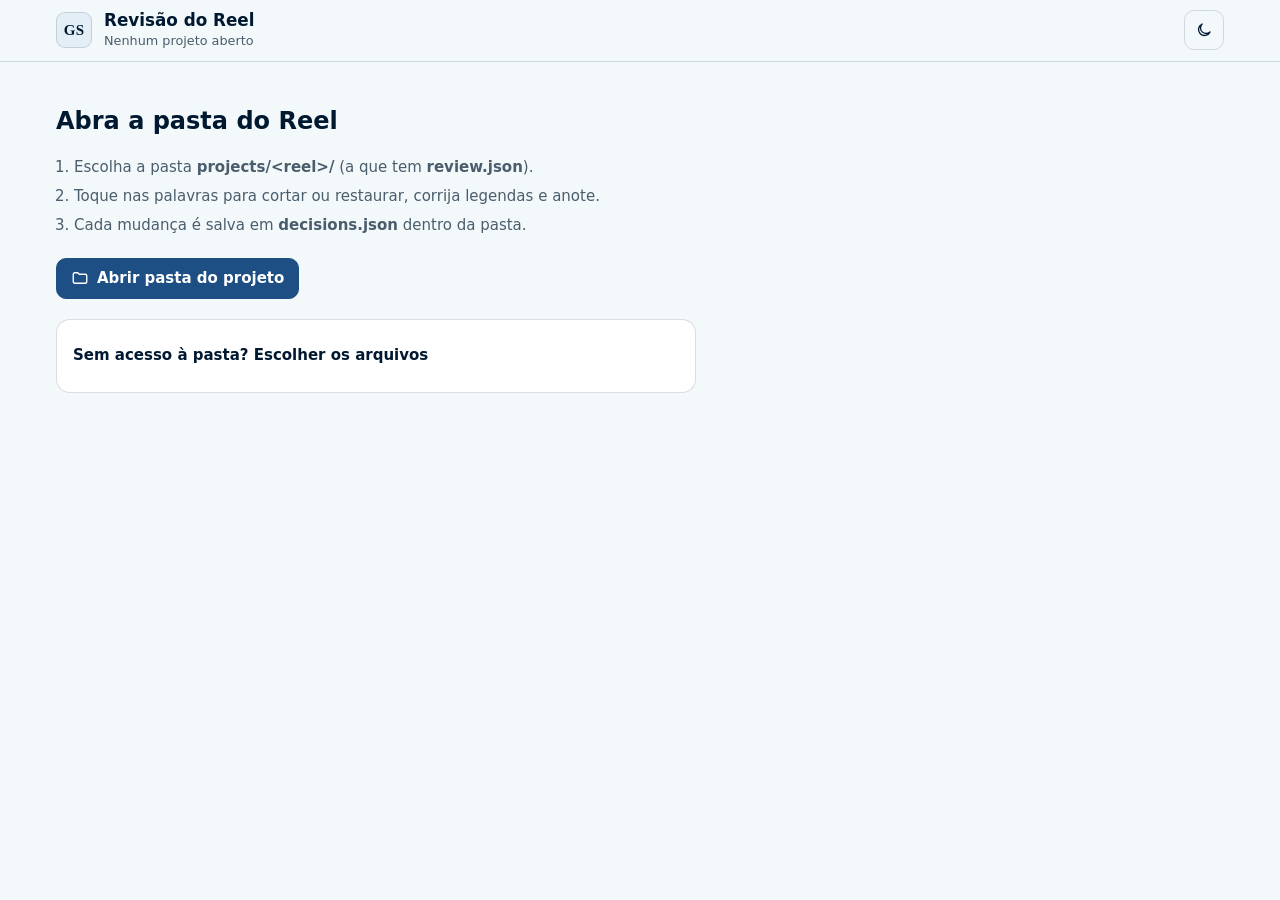
<file: review/review.html>
<!doctype html>
<html lang="pt-BR">
<head>
<meta charset="utf-8">
<!-- Sem rede: so o proprio script/estilo embutidos e blob:/data: (video, miniaturas e
     downloads gerados na pagina). Os arquivos do projeto vem pela API de pastas. -->
<meta http-equiv="Content-Security-Policy" content="default-src 'none'; script-src 'unsafe-inline'; style-src 'unsafe-inline'; img-src blob: data:; media-src blob: data:; font-src data:; connect-src 'none'; frame-src 'none'; worker-src 'none'; object-src 'none'; base-uri 'none'; form-action 'none'">
<meta name="viewport" content="width=device-width, initial-scale=1, viewport-fit=cover">
<meta name="color-scheme" content="dark light">
<title>Revisão do Reel</title>
<style>
/* Layout: barra do projeto no topo; abas Revisão | Materiais. Na Revisão, player 9:16
   fixo à esquerda e a transcrição clicável à direita; abaixo de 900 px tudo empilha
   (vídeo acima da transcrição). Tokens da marca (brand/guia-visual.md): azul-marinho
   dominante, gelo como variação clara, azul-claro de destaque, Poppins em tudo, sem
   cor de alerta. Escuro primeiro; o tema claro redefine só os tokens. */
:root {
  --bg: #001931;          /* azul-marinho profundo */
  --surface: #06223f;
  --surface-2: #0c2d50;
  --line: rgba(168, 200, 240, .2);
  --fg: #ddebf5;          /* texto sobre escuro */
  --muted: #93a8ba;       /* texto secundario (>= 4.5:1 sobre o fundo) */
  --accent: #a8c8f0;      /* azul de destaque */
  --accent-ink: #001931;  /* texto sobre o destaque */
  --cut-bg: rgba(147, 168, 186, .12);
  --font: "Poppins", system-ui, -apple-system, "Segoe UI", Roboto, "Helvetica Neue", Arial, sans-serif;
  --radius: 14px;
  --ease: cubic-bezier(.2, .7, .2, 1);
  color-scheme: dark;
}
@media (prefers-color-scheme: light) {
  :root:not([data-theme="dark"]) {
    --bg: #f3f8fb; --surface: #ffffff; --surface-2: #e4eef6; --line: rgba(0, 25, 49, .14);
    --fg: #001931; --muted: #4a5d6c; --accent: #1d4f85; --accent-ink: #ffffff;
    --cut-bg: rgba(74, 93, 108, .1); color-scheme: light;
  }
}
:root[data-theme="light"] {
  --bg: #f3f8fb; --surface: #ffffff; --surface-2: #e4eef6; --line: rgba(0, 25, 49, .14);
  --fg: #001931; --muted: #4a5d6c; --accent: #1d4f85; --accent-ink: #ffffff;
  --cut-bg: rgba(74, 93, 108, .1); color-scheme: light;
}

* { box-sizing: border-box; }
html { -webkit-text-size-adjust: 100%; }
body {
  margin: 0; background: var(--bg); color: var(--fg); font-family: var(--font);
  font-size: 15px; line-height: 1.55; overflow-wrap: break-word;
  transition: background-color .25s var(--ease), color .25s var(--ease);
}
[hidden] { display: none !important; }
h1, h2, h3 { margin: 0; line-height: 1.25; text-wrap: balance; }
h2 { font-size: 1.05rem; font-weight: 600; }
p { margin: 0; }
.muted { color: var(--muted); }
.wrap {
  max-width: 1200px; margin: 0 auto;
  padding-left: max(16px, env(safe-area-inset-left, 0px));
  padding-right: max(16px, env(safe-area-inset-right, 0px));
}
svg.icon { width: 18px; height: 18px; flex: none; fill: none; stroke: currentColor;
  stroke-width: 1.8; stroke-linecap: round; stroke-linejoin: round; }

/* botoes */
button, .btn {
  font: inherit; color: inherit; cursor: pointer; border-radius: 10px;
  min-height: 40px; min-width: 40px;
  transition: background-color .2s var(--ease), border-color .2s var(--ease), color .2s var(--ease), opacity .2s var(--ease);
}
.btn {
  display: inline-flex; align-items: center; justify-content: center; gap: 8px;
  padding: 8px 14px; border: 1px solid var(--line); background: var(--surface-2); font-weight: 500;
}
.btn:hover { border-color: var(--accent); }
.btn.primary { background: var(--accent); color: var(--accent-ink); border-color: var(--accent); font-weight: 600; }
.btn.ghost { background: transparent; }
.btn.icon-only { padding: 8px; }
:focus-visible { outline: 2px solid var(--accent); outline-offset: 2px; }
input, textarea, select {
  font: inherit; color: var(--fg); background: var(--bg); border: 1px solid var(--line);
  border-radius: 10px; padding: 8px 10px; min-height: 40px; width: 100%; max-width: 100%;
}
input:focus-visible, textarea:focus-visible, select:focus-visible { outline-offset: 0; }
textarea { resize: vertical; }
.sr-only { position: absolute; width: 1px; height: 1px; padding: 0; margin: -1px; overflow: hidden;
  clip: rect(0 0 0 0); white-space: nowrap; border: 0; }

/* topo */
header.top { border-bottom: 1px solid var(--line); background: var(--bg); }
header.top .wrap { display: flex; align-items: center; gap: 12px; padding-block: 10px; flex-wrap: wrap; }
.mark {
  width: 36px; height: 36px; border-radius: 9px; display: grid; place-items: center; flex: none;
  background: var(--surface-2); border: 1px solid var(--line);
  font-family: Georgia, "Times New Roman", serif; font-weight: 700; letter-spacing: .02em;
}
.title-block { min-width: 0; flex: 1 1 180px; }
.title-block h1 { font-size: 1.05rem; font-weight: 700; }
.title-block .project { font-size: .8rem; }
.save-status { font-size: .82rem; font-variant-numeric: tabular-nums; }
.top-actions { display: flex; gap: 8px; align-items: center; margin-left: auto; }

main { padding-block: 20px 48px; }

/* inicio */
.start { display: grid; gap: 20px; max-width: 640px; padding-block: 24px; }
.start h2 { font-size: 1.5rem; font-weight: 700; }
.start ol { margin: 0; padding-left: 1.2em; display: grid; gap: 6px; }
.panel {
  background: var(--surface); border: 1px solid var(--line); border-radius: var(--radius);
  padding: 16px; display: grid; gap: 12px; min-width: 0;
}
details.panel summary { cursor: pointer; font-weight: 600; min-height: 40px; display: flex; align-items: center; }
.file-row { display: grid; gap: 6px; }
.file-row label { font-weight: 500; }
.alert { border: 1px solid var(--accent); border-radius: 10px; padding: 10px 12px; background: var(--surface-2); }
.alert:empty { display: none; }

/* abas */
.tabs { display: flex; gap: 4px; border-bottom: 1px solid var(--line); margin-bottom: 20px; overflow-x: auto; }
.tabs [role="tab"] {
  background: transparent; border: 0; border-bottom: 2px solid transparent; border-radius: 10px 10px 0 0;
  padding: 10px 14px; font-weight: 500; color: var(--muted); white-space: nowrap;
}
.tabs [role="tab"][aria-selected="true"] { color: var(--fg); border-bottom-color: var(--accent); font-weight: 600; }
.tabs .count { font-size: .78rem; margin-left: 4px; }

/* revisao */
.notice-row { display: grid; gap: 12px; margin-bottom: 20px; }
.hint { display: flex; gap: 12px; align-items: center; flex-wrap: wrap; justify-content: space-between; }
.hint p { flex: 1 1 260px; min-width: 0; }
.warn-list { margin: 6px 0 0; padding-left: 1.2em; }
.layout { display: grid; gap: 20px; grid-template-columns: minmax(0, 1fr); }
@media (min-width: 900px) {
  .layout { grid-template-columns: minmax(260px, 340px) minmax(0, 1fr); align-items: start; }
  .player { position: sticky; top: 16px; }
}
.player { display: grid; gap: 12px; justify-items: center; min-width: 0; }
.player video {
  display: block; background: #000; border-radius: var(--radius);
  height: min(56vh, 600px); width: auto; max-width: 100%; aspect-ratio: 9 / 16; object-fit: contain;
}
.player .meta { display: grid; gap: 8px; width: 100%; }
.chips { display: flex; gap: 8px; flex-wrap: wrap; }
.chip {
  display: inline-flex; align-items: center; gap: 6px; min-height: 28px; padding: 3px 10px;
  border-radius: 999px; border: 1px solid var(--line); background: var(--surface-2);
  font-size: .78rem; letter-spacing: .04em; text-transform: uppercase; font-weight: 600;
}
.chip.fit { border-color: var(--accent); }
#format-chip { text-transform: none; letter-spacing: 0; font-size: .82rem; font-weight: 500; }
.kpi { font-size: .9rem; font-variant-numeric: tabular-nums; }
.kpi strong { font-size: 1.4rem; font-weight: 700; }
.col { display: grid; gap: 20px; min-width: 0; }
.section-head { display: flex; align-items: baseline; justify-content: space-between; gap: 12px; flex-wrap: wrap; }
.section-head p { font-size: .85rem; }

.words { display: flex; flex-wrap: wrap; gap: 2px 3px; line-height: 1.3; }
.word, .gap {
  display: inline-flex; align-items: center; min-height: 40px; min-width: 0; max-width: 100%;
  padding: 2px 6px; border: 1px dashed transparent; background: transparent; border-radius: 8px;
  font-size: 1.02rem; text-align: left; overflow-wrap: anywhere;
}
.word:hover, .gap:hover { background: var(--surface-2); }
.word[data-state="cut"] { color: var(--muted); text-decoration: line-through; text-decoration-thickness: 1.5px; background: var(--cut-bg); }
.word[data-pending="true"], .gap[data-pending="true"] { border-color: var(--accent); }
.gap { font-size: .74rem; letter-spacing: .04em; text-transform: uppercase; color: var(--muted); border-style: solid; border-color: var(--line); }
.gap[data-state="cut"] { text-decoration: line-through; background: var(--cut-bg); }
.gap[data-pending="true"] { border-style: dashed; border-color: var(--accent); }
.legend { display: flex; gap: 14px; flex-wrap: wrap; font-size: .8rem; }
.legend span { display: inline-flex; gap: 6px; align-items: center; }
.sw { width: 14px; height: 14px; border-radius: 4px; border: 1px solid var(--line); display: inline-block; }
.sw.cut { background: var(--cut-bg); }
.sw.pending { border: 1px dashed var(--accent); }

.phrase-list, .note-list, .graphic-list, .mat-list { list-style: none; margin: 0; padding: 0; display: grid; gap: 10px; }
.phrase { display: grid; gap: 6px; padding: 10px 0; border-top: 1px solid var(--line); }
.phrase:first-child { border-top: 0; }
.phrase-head { display: flex; gap: 10px; align-items: center; flex-wrap: wrap; font-size: .82rem; }
.phrase-time { font-variant-numeric: tabular-nums; }
.tag { font-size: .72rem; letter-spacing: .05em; text-transform: uppercase; font-weight: 600; color: var(--accent); }
.phrase[data-edited="true"] .phrase-text { border-color: var(--accent); }
.note { display: grid; grid-template-columns: auto minmax(0, 1fr) auto; gap: 8px; align-items: start; }
.note-time { font-variant-numeric: tabular-nums; font-size: .85rem; padding: 6px 10px; }
.graphic { display: flex; align-items: center; justify-content: space-between; gap: 12px; flex-wrap: wrap; }
.switch { display: inline-flex; align-items: center; gap: 10px; background: transparent; border: 0; padding: 4px; }
.switch .track { width: 42px; height: 24px; border-radius: 999px; background: var(--surface-2); border: 1px solid var(--line); position: relative; transition: background-color .2s var(--ease); }
.switch .track::after { content: ""; position: absolute; top: 3px; left: 3px; width: 16px; height: 16px; border-radius: 50%; background: var(--muted); transition: transform .22s var(--ease), background-color .2s var(--ease); }
.switch[aria-checked="true"] .track { background: var(--accent); }
.switch[aria-checked="true"] .track::after { transform: translateX(18px); background: var(--accent-ink); }
.empty { padding: 18px; border: 1px dashed var(--line); border-radius: var(--radius); text-align: center; }
.fallback-bar { display: flex; gap: 10px; flex-wrap: wrap; align-items: center; }

/* materiais */
.drop {
  border: 1.5px dashed var(--line); border-radius: var(--radius); padding: 22px 16px;
  display: grid; gap: 10px; justify-items: center; text-align: center; background: var(--surface);
  transition: border-color .2s var(--ease), background-color .2s var(--ease);
}
.drop.over { border-color: var(--accent); background: var(--surface-2); }
.url-row { display: flex; gap: 8px; flex-wrap: wrap; }
.url-row input { flex: 1 1 220px; width: auto; min-width: 0; }
.mat-item {
  display: grid; grid-template-columns: 64px minmax(0, 1fr) auto; gap: 12px; align-items: start;
  background: var(--surface); border: 1px solid var(--line); border-radius: var(--radius); padding: 12px;
}
.thumb { width: 64px; height: 64px; border-radius: 10px; background: var(--surface-2); display: grid; place-items: center; overflow: hidden; }
.thumb img, .thumb video { width: 100%; height: 100%; object-fit: cover; }
.mat-body { display: grid; gap: 8px; min-width: 0; }
.mat-name { font-weight: 600; overflow-wrap: anywhere; }
.mat-link { color: var(--accent); overflow-wrap: anywhere; }
.mat-fields { display: grid; gap: 8px; grid-template-columns: minmax(0, 150px) minmax(0, 1fr); }
@media (max-width: 520px) {
  .mat-item { grid-template-columns: 48px minmax(0, 1fr); }
  .thumb { width: 48px; height: 48px; }
  .mat-item .mat-remove { grid-column: 1 / -1; justify-self: end; }
  .mat-fields { grid-template-columns: minmax(0, 1fr); }
}
.grid-2 { display: grid; gap: 20px; grid-template-columns: minmax(0, 1fr); }
@media (min-width: 900px) { .grid-2 { grid-template-columns: minmax(0, 1fr) minmax(0, 1fr); align-items: start; } }

@media (prefers-reduced-motion: reduce) {
  *, *::before, *::after { transition: none !important; animation: none !important; scroll-behavior: auto !important; }
}
</style>
</head>
<body data-state="start">
<header class="top">
  <div class="wrap">
    <div class="mark" aria-hidden="true">GS</div>
    <div class="title-block">
      <h1>Revisão do Reel</h1>
      <p class="project muted" id="project-name">Nenhum projeto aberto</p>
    </div>
    <div class="top-actions">
      <p class="save-status muted" id="save-status" role="status" aria-live="polite"></p>
      <button type="button" class="btn ghost icon-only" id="theme-toggle" aria-label="Alternar tema claro ou escuro"></button>
    </div>
  </div>
</header>

<main class="wrap">
  <section class="start" id="start" aria-labelledby="start-title">
    <h2 id="start-title">Abra a pasta do Reel</h2>
    <ol class="muted">
      <li>Escolha a pasta <strong>projects/&lt;reel&gt;/</strong> (a que tem <strong>review.json</strong>).</li>
      <li>Toque nas palavras para cortar ou restaurar, corrija legendas e anote.</li>
      <li>Cada mudança é salva em <strong>decisions.json</strong> dentro da pasta.</li>
    </ol>
    <div>
      <button type="button" class="btn primary" id="open-folder"></button>
    </div>
    <p class="alert" id="start-error" role="alert"></p>
    <details class="panel" id="fallback">
      <summary>Sem acesso à pasta? Escolher os arquivos</summary>
      <p class="muted" id="fallback-why">Este navegador não deu acesso à pasta. Escolha o review.json; depois, no player, escolha o vídeo. Nada é gravado na pasta: no fim, baixe o decisions.json e coloque-o em projects/&lt;reel&gt;/.</p>
      <div class="file-row">
        <label for="file-review">review.json do projeto</label>
        <input type="file" id="file-review" accept=".json,application/json">
      </div>
    </details>
  </section>

  <div id="app" hidden>
    <div class="tabs" role="tablist" aria-label="Seções da revisão">
      <button type="button" role="tab" id="tab-revisao" aria-controls="panel-revisao" aria-selected="true" tabindex="0">Revisão</button>
      <button type="button" role="tab" id="tab-materiais" aria-controls="panel-materiais" aria-selected="false" tabindex="-1">Materiais (opcional)<span class="count muted" id="mat-count"></span></button>
    </div>

    <section id="panel-revisao" role="tabpanel" aria-labelledby="tab-revisao" tabindex="0">
      <div class="notice-row">
        <div class="panel hint">
          <p id="apply-hint">Revisão salva. Peça ao Claude: “aplicar revisão” — ele roda review_apply.py e gera um novo preview.</p>
          <button type="button" class="btn" id="reload"></button>
        </div>
        <div class="panel" id="warnings" role="status" hidden>
          <h2>Legendas que precisam de atenção</h2>
          <ul class="warn-list" id="warn-list"></ul>
        </div>
        <div class="panel fallback-bar" id="fallback-bar" hidden>
          <p class="muted" style="flex:1 1 240px">Modo sem pasta: as mudanças ficam só nesta aba. Baixe o arquivo e coloque-o em projects/&lt;reel&gt;/.</p>
          <button type="button" class="btn" id="download-decisions"></button>
        </div>
      </div>

      <div class="layout">
        <div class="player">
          <video id="video" controls playsinline preload="metadata"></video>
          <p class="alert" id="video-msg" role="status"></p>
          <div class="file-row" id="video-picker" hidden>
            <label for="file-video">Escolher o preview (saida/preview.mp4)</label>
            <input type="file" id="file-video" accept="video/*">
          </div>
          <div class="meta">
            <p class="kpi"><span class="muted">Duração após os cortes</span><br><strong id="kept-duration">–</strong> <span class="muted" id="kept-note"></span></p>
            <div class="chips"><span class="chip" id="format-chip"></span></div>
            <button type="button" class="btn" id="add-note"></button>
          </div>
        </div>

        <div class="col">
          <section class="panel" aria-labelledby="h-words">
            <div class="section-head">
              <h2 id="h-words">Transcrição</h2>
              <p class="muted">Toque numa palavra para cortar; toque num trecho cortado para restaurar.</p>
            </div>
            <div class="legend muted" aria-hidden="true">
              <span><i class="sw cut"></i>cortado</span>
              <span><i class="sw pending"></i>mudança ainda não aplicada</span>
            </div>
            <p class="alert" id="cut-lock" role="status"></p>
            <div class="words" id="words"></div>
          </section>

          <section class="panel" aria-labelledby="h-phrases">
            <div class="section-head">
              <h2 id="h-phrases">Legendas por frase</h2>
              <p class="muted">Apague o texto para voltar ao automático.</p>
            </div>
            <p class="alert" id="caption-lock" role="status"></p>
            <ol class="phrase-list" id="phrases"></ol>
          </section>

          <div class="grid-2">
            <section class="panel" aria-labelledby="h-graphics">
              <h2 id="h-graphics">Gráficos</h2>
              <div id="graphics"></div>
            </section>
            <section class="panel" aria-labelledby="h-notes">
              <div class="section-head">
                <h2 id="h-notes">Notas</h2>
                <p class="muted">“Anotar aqui” usa o ponto atual do vídeo.</p>
              </div>
              <ul class="note-list" id="notes"></ul>
              <p class="muted" id="notes-empty">Nenhuma nota ainda.</p>
            </section>
          </div>
        </div>
      </div>
    </section>

    <section id="panel-materiais" role="tabpanel" aria-labelledby="tab-materiais" tabindex="0" hidden>
      <div class="col">
        <div class="section-head">
          <h2>Materiais de apoio</h2>
          <p class="muted">Fotos, vídeos, ícones e inspirações que os gráficos podem usar.</p>
        </div>
        <p class="alert" id="mat-fallback-notice" role="status" hidden>Modo sem pasta: estes materiais não foram salvos no projeto. Ficam só nesta aba até ela fechar; para guardá-los, reabra a página e escolha a pasta do projeto.</p>
        <div class="drop" id="mat-dropzone">
          <p><strong>Arraste arquivos para cá</strong></p>
          <p class="muted">Imagens, vídeos ou ícones SVG</p>
          <label class="btn" for="mat-file-input" id="mat-file-label"></label>
          <input type="file" id="mat-file-input" class="sr-only" multiple accept="image/*,video/*,.svg">
        </div>
        <div class="panel">
          <label for="mat-url"><strong>Inspiração por link</strong></label>
          <div class="url-row">
            <input type="url" id="mat-url" placeholder="https://..." inputmode="url" autocomplete="off">
            <button type="button" class="btn" id="mat-url-add"></button>
          </div>
          <p class="muted" id="mat-url-error" role="alert"></p>
        </div>
        <p class="alert" id="mat-error" role="alert"></p>
        <p class="empty muted" id="materials-empty">Opcional — nada aqui, o editor segue sem materiais.</p>
        <ul class="mat-list" id="mat-list"></ul>
        <div class="fallback-bar" id="mat-fallback-bar" hidden>
          <button type="button" class="btn" id="download-materiais"></button>
        </div>
      </div>
    </section>
  </div>
</main>

<script>
(function () {
  'use strict';

  /* ---------- utilitarios puros (expostos para os testes) ---------- */
  function mergeCuts(cuts) {
    const iv = cuts.map((c) => [Number(c.start), Number(c.end)]).filter((p) => p[1] > p[0])
      .sort((a, b) => a[0] - b[0] || a[1] - b[1]);
    const out = [];
    for (const [s, e] of iv) {
      if (out.length && s <= out[out.length - 1][1]) out[out.length - 1][1] = Math.max(out[out.length - 1][1], e);
      else out.push([s, e]);
    }
    return out;
  }
  /** Tempo do original -> tempo no video cortado (subtrai os cortes antes de t). */
  function originalToCutTime(t, cuts) {
    let removed = 0;
    for (const [s, e] of mergeCuts(cuts || [])) {
      if (s >= t) break;
      removed += Math.min(e, t) - s;
    }
    return Math.max(0, t - removed);
  }
  /** Tempo no video cortado -> tempo do original (pula os cortes). */
  function cutToOriginalTime(x, cuts) {
    let t = Math.max(0, x);
    for (const [s, e] of mergeCuts(cuts || [])) {
      if (s <= t) t += e - s; else break;
    }
    return t;
  }
  function sanitizeName(name) {
    let base = String(name == null ? '' : name).split(/[\\/]/).pop();
    base = base.replace(/[\u0000-\u001f\u007f]/g, '-').replace(/[<>:"|?*]/g, '-').replace(/\s+/g, '-');
    const m = base.match(/^(.*?)(\.[A-Za-z0-9]{1,8})?$/);
    let stem = (m[1] || '').replace(/-+/g, '-').replace(/^[.\-]+|[.\-]+$/g, '');
    const ext = m[2] || '';
    if (!stem) stem = 'arquivo';
    return stem.slice(0, 80) + ext;
  }
  function uniqueName(name, taken) {
    const set = new Set([...taken].map((n) => String(n).toLowerCase()));
    if (!set.has(name.toLowerCase())) return name;
    const m = name.match(/^(.*?)(\.[^.]*)?$/);
    for (let i = 2; ; i++) {
      const cand = m[1] + '-' + i + (m[2] || '');
      if (!set.has(cand.toLowerCase())) return cand;
    }
  }
  function isSafeUrl(s) {
    try {
      const u = new URL(String(s).trim());
      return (u.protocol === 'http:' || u.protocol === 'https:') && !!u.hostname;
    } catch (e) { return false; }
  }
  function fmt(t) {
    t = Math.max(0, Number(t) || 0);
    const m = Math.floor(t / 60);
    const s = t - m * 60;
    const whole = Math.floor(s);
    const dec = Math.floor((s - whole) * 10 + 1e-6);
    return m + ':' + String(whole).padStart(2, '0') + ',' + dec;
  }
  const secs = (x) => (Math.round(x * 10) / 10).toLocaleString('pt-BR', { minimumFractionDigits: 1, maximumFractionDigits: 1 }) + ' s';
  const round3 = (x) => Math.round(x * 1000) / 1000;

  /* ---------- armazenamento ---------- */
  const isNotFound = (e) => e && (e.name === 'NotFoundError' || e.name === 'TypeMismatchError');

  /** Pasta do projeto via File System Access API (grava de verdade). */
  function makeFsaAdapter(root) {
    async function locate(path, create) {
      const parts = path.split('/').filter(Boolean);
      const name = parts.pop();
      let dir = root;
      for (const p of parts) dir = await dir.getDirectoryHandle(p, { create });
      return [dir, name];
    }
    const a = {
      persistent: true,
      label: root.name || 'pasta do projeto',
      async readBlob(path) { const [d, n] = await locate(path, false); return (await d.getFileHandle(n)).getFile(); },
      async readJson(path) { return JSON.parse(await (await a.readBlob(path)).text()); },
      async exists(path) {
        try { await a.readBlob(path); return true; } catch (e) { if (isNotFound(e)) return false; throw e; }
      },
      async writeFile(path, blob) {
        const [d, n] = await locate(path, true);
        const fh = await d.getFileHandle(n, { create: true });
        const w = await fh.createWritable();
        try { await w.write(blob); await w.close(); } catch (e) { try { await w.abort(); } catch (_) { /* ignora */ } throw e; }
      },
      async writeJson(path, obj) {
        await a.writeFile(path, new Blob([JSON.stringify(obj, null, 2) + '\n'], { type: 'application/json' }));
      },
      async removeFile(path) { const [d, n] = await locate(path, false); await d.removeEntry(n); },
    };
    return a;
  }

  /** Plano B: arquivos escolhidos a mao; tudo fica em memoria nesta aba. */
  function makeMemoryAdapter(initial) {
    const files = new Map(Object.entries(initial || {}));
    const nf = (p) => new DOMException('não encontrado: ' + p, 'NotFoundError');
    const a = {
      persistent: false,
      label: 'arquivos escolhidos (sem pasta)',
      files,
      async readBlob(path) { if (!files.has(path)) throw nf(path); return files.get(path); },
      async readJson(path) { return JSON.parse(await (await a.readBlob(path)).text()); },
      async exists(path) { return files.has(path); },
      async writeFile(path, blob) { files.set(path, blob); },
      async writeJson(path, obj) {
        files.set(path, new Blob([JSON.stringify(obj, null, 2) + '\n'], { type: 'application/json' }));
      },
      async removeFile(path) { files.delete(path); },
    };
    return a;
  }

  /* ---------- DOM ---------- */
  const $ = (id) => document.getElementById(id);
  const SVGNS = 'http://www.w3.org/2000/svg';
  const ICONS = {
    folder: ['M3 7a2 2 0 0 1 2-2h4l2 2h8a2 2 0 0 1 2 2v8a2 2 0 0 1-2 2H5a2 2 0 0 1-2-2z'],
    reload: ['M20 11a8 8 0 1 0-2.3 5.7', 'M20 4v7h-7'],
    sun: ['M12 8a4 4 0 1 0 0 8a4 4 0 1 0 0-8', 'M12 2v2M12 20v2M4.9 4.9l1.4 1.4M17.7 17.7l1.4 1.4M2 12h2M20 12h2M4.9 19.1l1.4-1.4M17.7 6.3l1.4-1.4'],
    moon: ['M20 14.5A8 8 0 1 1 9.5 4a6.5 6.5 0 0 0 10.5 10.5z'],
    note: ['M5 4h14v12l-4 4H5z', 'M15 20v-4h4', 'M9 9h6M9 13h4'],
    trash: ['M4 7h16', 'M10 11v6M14 11v6', 'M6 7l1 13h10l1-13', 'M9 7V4h6v3'],
    download: ['M12 4v11', 'M7 10l5 5 5-5', 'M5 20h14'],
    plus: ['M12 5v14M5 12h14'],
    link: ['M10 14a4 4 0 0 0 5.7 0l3-3a4 4 0 0 0-5.7-5.7l-1 1', 'M14 10a4 4 0 0 0-5.7 0l-3 3a4 4 0 0 0 5.7 5.7l1-1'],
    image: ['M4 5h16v14H4z', 'M4 16l5-5 4 4 3-3 4 4', 'M15 9a1 1 0 1 0 0.01 0'],
    film: ['M4 5h16v14H4z', 'M8 5v14M16 5v14M4 9h4M4 15h4M16 9h4M16 15h4'],
    upload: ['M12 20V9', 'M7 14l5-5 5 5', 'M5 4h14'],
  };
  function icon(name) {
    const s = document.createElementNS(SVGNS, 'svg');
    s.setAttribute('viewBox', '0 0 24 24');
    s.setAttribute('class', 'icon');
    s.setAttribute('aria-hidden', 'true');
    for (const d of ICONS[name]) {
      const p = document.createElementNS(SVGNS, 'path');
      p.setAttribute('d', d);
      s.appendChild(p);
    }
    return s;
  }
  /** Cria elemento; strings viram textContent (nunca HTML). */
  function el(tag, attrs, ...kids) {
    const e = document.createElement(tag);
    for (const [k, v] of Object.entries(attrs || {})) {
      if (v == null || v === false) continue;
      if (k === 'class') e.className = v;
      else if (k === 'text') e.textContent = v;
      else if (k.startsWith('on')) e.addEventListener(k.slice(2), v);
      else e.setAttribute(k, v === true ? '' : String(v));
    }
    for (const k of kids) if (k != null) e.append(typeof k === 'string' ? document.createTextNode(k) : k);
    return e;
  }
  function setButton(btn, iconName, label) {
    btn.replaceChildren(icon(iconName), document.createTextNode(label));
  }

  /* ---------- estado ---------- */
  const KINDS = { foto: 'Foto', video: 'Vídeo', icone: 'Ícone', inspiracao: 'Inspiração' };
  const CUT_KIND = { silence: 'silêncio', filler: 'muleta', repeat: 'repetição', manual: 'corte manual' };
  const S = {
    store: null,
    review: null,
    serverActive: [],      // cortes ativos do review.json (o que o preview mostra)
    removedIds: new Set(), // cortes do review.json que o revisor restaurou
    added: [],             // cortes novos {start, end}
    drafts: new Map(),     // idx -> texto do campo de legenda
    graphics: new Map(),   // id -> keep|drop (estado atual na pagina)
    notes: [],
    materials: [],
    matBlobs: new Map(),   // id -> Blob (modo sem pasta, ou cache de miniatura)
    lastSaved: null,
    videoUrl: null,
    thumbUrls: [],
  };

  function decisions() {
    const r = S.review;
    const order = r.cuts.filter((c) => c.active).map((c) => c.id);
    // Cada edicao leva o texto automatico que o revisor viu (base_text): se os
    // cortes mudarem antes do "aplicar revisao", o apply recusa em vez de trocar
    // outra frase.
    const caption_edits = {};
    for (const p of r.phrases) {
      if (!S.drafts.has(p.idx)) continue;
      const t = S.drafts.get(p.idx).trim();
      if (t === '') { if (p.edited) caption_edits[String(p.idx)] = { text: '', base_text: p.base_text }; }
      else if (t !== p.text) caption_edits[String(p.idx)] = { text: t, base_text: p.base_text };
    }
    const graphics = {};
    for (const g of graphicItems()) {
      const cur = S.graphics.get(g.id);
      if (cur && cur !== g.state) graphics[g.id] = cur;
    }
    return {
      cuts_removed: order.filter((id) => S.removedIds.has(id)),
      cuts_added: S.added.map((c) => ({ start: c.start, end: c.end })).sort((a, b) => a.start - b.start || a.end - b.end),
      caption_edits,
      graphics,
      notes: S.notes.filter((n) => n.text.trim()).map((n) => ({ t: n.t, text: n.text.trim() })),
    };
  }
  const cutsDirty = () => S.removedIds.size > 0 || S.added.length > 0;
  const captionsDirty = () => Object.keys(decisions().caption_edits).length > 0;

  function activeCuts() {
    return S.serverActive.filter((c) => !S.removedIds.has(c.id)).concat(S.added.map((c) => ({ ...c, kind: 'manual', pending: true })));
  }
  const mid = (w) => (w.start + w.end) / 2;
  const inside = (c, t) => c.start <= t && t <= c.end;

  function graphicItems() {
    // cards de graficos.json (titulo, instante) quando houver; senao as decisoes {id: keep|drop}
    const cards = S.review && Array.isArray(S.review.cards) && S.review.cards.length ? S.review.cards : null;
    const g = cards || (S.review && S.review.graphics);
    if (Array.isArray(g)) {
      return g.filter((x) => x && typeof x.id === 'string').map((x) => ({
        id: x.id, label: String(x.title || x.label || x.text || x.id),
        at: typeof x.at === 'number' ? x.at : null,
        state: x.state === 'drop' || x.decision === 'drop' ? 'drop' : 'keep' }));
    }
    if (g && typeof g === 'object') {
      return Object.keys(g).map((id) => ({ id, label: 'Gráfico ' + id, at: null, state: g[id] === 'drop' ? 'drop' : 'keep' }));
    }
    return [];
  }

  /* ---------- carregar ---------- */
  function validReview(r) {
    return r && typeof r === 'object' && typeof r.duration === 'number' && Array.isArray(r.words)
      && Array.isArray(r.cuts) && Array.isArray(r.phrases);
  }

  function setReview(r, restore) {
    const prev = S.review;
    S.review = r;
    S.serverActive = r.cuts.filter((c) => c.active);
    const prevNotes = S.notes;
    // Pendencias filtradas contra o review.json novo: depois de "aplicar revisao" +
    // build, tudo o que ja entrou vira no-op e some sozinho.
    const src = restore || { cuts_removed: [...S.removedIds], cuts_added: S.added,
      // rascunhos presos ao texto automatico da versao anterior: frase que mudou nao herda
      caption_edits: Object.fromEntries([...S.drafts].map(([k, v]) => [k, {
        text: v, base_text: prev && prev.phrases[k] ? prev.phrases[k].base_text : null }])),
      graphics: Object.fromEntries(S.graphics) };
    const activeIds = new Set(S.serverActive.map((c) => c.id));
    S.removedIds = new Set((Array.isArray(src.cuts_removed) ? src.cuts_removed : []).filter((id) => activeIds.has(id)));
    S.added = (Array.isArray(src.cuts_added) ? src.cuts_added : [])
      .filter((c) => c && typeof c.start === 'number' && typeof c.end === 'number' && 0 <= c.start && c.start < c.end && c.end <= r.duration)
      .filter((c) => !S.serverActive.some((a) => a.start <= c.start && c.end <= a.end))
      .map((c) => ({ start: c.start, end: c.end }));
    S.drafts = new Map();
    const ce = src.caption_edits && typeof src.caption_edits === 'object' ? src.caption_edits : {};
    for (const p of r.phrases) {
      let v = ce[p.idx] !== undefined ? ce[p.idx] : ce[String(p.idx)];
      // {text, base_text} (pagina) ou texto (plano B); rascunho feito sobre outro
      // texto automatico da frase e descartado
      if (v && typeof v === 'object') v = v.base_text === p.base_text ? v.text : undefined;
      if (typeof v !== 'string') continue;
      const t = v.trim();
      if ((t === '' && p.edited) || (t !== '' && t !== p.text)) S.drafts.set(p.idx, t === '' ? '' : v);
    }
    S.graphics = new Map();
    const gsrc = src.graphics && typeof src.graphics === 'object' ? src.graphics : {};
    for (const g of graphicItems()) S.graphics.set(g.id, gsrc[g.id] === 'drop' || gsrc[g.id] === 'keep' ? gsrc[g.id] : g.state);
    const serverNotes = Array.isArray(r.notes) ? r.notes : [];
    let notes = serverNotes;
    if (restore && Array.isArray(restore.notes)) notes = restore.notes;
    else if (!restore && prevNotes.length) notes = prevNotes;
    S.notes = notes.filter((n) => n && typeof n.t === 'number' && typeof n.text === 'string')
      .map((n) => ({ t: n.t, text: n.text, key: Math.random().toString(36).slice(2) }));
  }

  async function openFolder() {
    $('start-error').textContent = '';
    let root;
    try {
      root = await window.showDirectoryPicker({ mode: 'readwrite', id: 'reel-projeto' });
      if (root.requestPermission && (await root.requestPermission({ mode: 'readwrite' })) !== 'granted') {
        throw new DOMException('sem permissão de escrita', 'NotAllowedError');
      }
    } catch (e) {
      if (e && e.name === 'AbortError') return;
      $('start-error').textContent = 'Não consegui acesso de escrita à pasta (' + (e && e.message || e) + '). Use “Escolher os arquivos” abaixo.';
      $('fallback').open = true;
      return;
    }
    const store = makeFsaAdapter(root);
    try {
      if (!(await store.exists('review.json'))) {
        $('start-error').textContent = 'Não achei review.json em “' + store.label + '”. Escolha a pasta projects/<reel>/ depois que o Claude rodar review_apply.py build.';
        return;
      }
      await start(store);
    } catch (e) {
      $('start-error').textContent = 'Não consegui ler o projeto: ' + (e && e.message || e);
    }
  }

  async function start(store) {
    S.store = store;
    const r = await store.readJson('review.json');
    if (!validReview(r)) throw new Error('review.json não tem o formato esperado (duration, words, cuts, phrases).');
    let restore = null;
    if (store.persistent && await store.exists('decisions.json')) {
      try { restore = await store.readJson('decisions.json'); } catch (e) { restore = null; }
    }
    S.notes = [];
    setReview(r, restore || { notes: r.notes });
    S.lastSaved = restore ? JSON.stringify(restore) : JSON.stringify(decisions());
    await loadMaterials();
    $('start').hidden = true;
    $('app').hidden = false;
    $('project-name').textContent = store.label;
    $('fallback-bar').hidden = store.persistent;
    $('mat-fallback-bar').hidden = store.persistent;
    $('mat-fallback-notice').hidden = store.persistent;
    $('video-picker').hidden = store.persistent;
    if (!store.persistent) {
      $('apply-hint').textContent = 'Baixe o decisions.json, coloque-o em projects/<reel>/ e peça ao Claude: “aplicar revisão” — ele roda review_apply.py e gera um novo preview.';
      setStatus('Sem pasta: nada é salvo no projeto até você baixar o arquivo.');
    }
    await loadVideo();
    renderAll();
    document.body.dataset.state = 'ready';
    if (JSON.stringify(decisions()) !== S.lastSaved) scheduleSave();
  }

  async function reloadReview() {
    if (!S.store.persistent) { $('file-review').click(); return; }
    try {
      const r = await S.store.readJson('review.json');
      if (!validReview(r)) throw new Error('formato inesperado');
      setReview(r, null);
      await loadVideo();
      renderAll();
      setStatus('review.json recarregado às ' + clock());
      if (JSON.stringify(decisions()) !== S.lastSaved) scheduleSave();
    } catch (e) {
      setStatus('Não consegui recarregar review.json: ' + (e && e.message || e));
    }
  }

  async function loadVideo() {
    const v = $('video');
    $('video-msg').textContent = '';
    if (!S.store.persistent) {
      if (!S.store.files.has('saida/preview.mp4')) $('video-msg').textContent = 'Escolha o preview para assistir junto. A revisão por palavras funciona sem ele.';
    }
    let blob = null;
    try {
      if (await S.store.exists('saida/preview.mp4')) blob = await S.store.readBlob('saida/preview.mp4');
    } catch (e) { blob = null; }
    if (!blob) {
      if (S.store.persistent) {
        $('video-msg').textContent = 'saida/preview.mp4 não encontrado. Peça ao Claude “montar preview”; a revisão por palavras funciona sem ele.';
        $('video-picker').hidden = false;
      }
      return;
    }
    if (S.videoUrl) URL.revokeObjectURL(S.videoUrl);
    S.videoUrl = URL.createObjectURL(blob);
    v.src = S.videoUrl;
  }

  /* ---------- salvar ---------- */
  let saveTimer = null;
  let saveChain = Promise.resolve();
  const clock = () => new Date().toLocaleTimeString('pt-BR', { hour: '2-digit', minute: '2-digit', second: '2-digit', hour12: false });
  function setStatus(t) { $('save-status').textContent = t; }

  function scheduleSave() {
    clearTimeout(saveTimer);
    saveTimer = setTimeout(saveNow, 400);
  }
  function saveNow() {
    const d = decisions();
    const json = JSON.stringify(d);
    if (json === S.lastSaved) return saveChain;
    S.lastSaved = json;
    if (!S.store.persistent) {
      setStatus('Mudanças só nesta aba: baixe o decisions.json.');
      return saveChain;
    }
    setStatus('Salvando…');
    saveChain = saveChain.then(() => S.store.writeJson('decisions.json', d))
      .then(() => setStatus('Salvo às ' + clock()))
      .catch((e) => { S.lastSaved = null; setStatus('Não consegui salvar decisions.json: ' + (e && e.message || e)); });
    return saveChain;
  }
  function changed() { renderDynamic(); scheduleSave(); }

  function download(name, obj) {
    const url = URL.createObjectURL(new Blob([JSON.stringify(obj, null, 2) + '\n'], { type: 'application/json' }));
    const a = el('a', { href: url, download: name });
    document.body.appendChild(a);
    a.click();
    a.remove();
    setTimeout(() => URL.revokeObjectURL(url), 2000);
  }

  /* ---------- render: revisao ---------- */
  function renderAll() {
    renderWords();
    renderPhrases();
    renderGraphics();
    renderNotes();
    renderWarnings();
    renderMaterials();
    renderDynamic();
  }

  function renderWords() {
    const box = $('words');
    const r = S.review;
    const items = [];
    for (const w of r.words) items.push({ t: w.start, kind: 'word', w });
    // cortes que nao cobrem palavra nenhuma (silencios) viram marcadores clicaveis
    for (const c of r.cuts) {
      if (!r.words.some((w) => inside(c, mid(w)))) items.push({ t: c.start, kind: 'gap', c });
    }
    items.sort((a, b) => a.t - b.t || (a.kind === 'gap' ? -1 : 1));
    box.replaceChildren(...items.map((it) => it.kind === 'word'
      ? el('button', { type: 'button', class: 'word', 'data-i': it.w.i, onclick: () => clickWord(it.w), text: it.w.w })
      : el('button', { type: 'button', class: 'gap', 'data-cut': it.c.id, onclick: () => clickGap(it.c),
          text: (CUT_KIND[it.c.kind] || 'corte') + ' ' + secs(it.c.end - it.c.start) })));
  }

  function lockedCuts() {
    if (!captionsDirty()) return false;
    $('cut-lock').textContent = 'Há legendas editadas ainda não aplicadas. Peça ao Claude “aplicar revisão” antes de mexer nos cortes: os cortes mudam a numeração das frases.';
    return true;
  }

  function clickWord(w) {
    const m = mid(w);
    if (!S.serverActive.some((c) => inside(c, m))) {
      const v = $('video');
      try { v.currentTime = originalToCutTime(w.start, S.serverActive); } catch (e) { /* sem video */ }
    }
    if (lockedCuts()) return;
    const covering = activeCuts().filter((c) => inside(c, m));
    if (covering.length) {
      for (const c of covering) {
        if (c.pending) S.added = S.added.filter((a) => !(a.start === c.start && a.end === c.end));
        else S.removedIds.add(c.id);
      }
    } else {
      const restored = S.serverActive.filter((c) => S.removedIds.has(c.id) && inside(c, m));
      if (restored.length) restored.forEach((c) => S.removedIds.delete(c.id));
      else S.added.push({ start: w.start, end: w.end });
    }
    changed();
  }

  function clickGap(c) {
    if (lockedCuts()) return;
    if (c.active) {
      if (S.removedIds.has(c.id)) S.removedIds.delete(c.id); else S.removedIds.add(c.id);
    } else {
      const i = S.added.findIndex((a) => a.start === c.start && a.end === c.end);
      if (i >= 0) S.added.splice(i, 1); else S.added.push({ start: c.start, end: c.end });
    }
    changed();
  }

  function renderPhrases() {
    const list = $('phrases');
    list.replaceChildren(...S.review.phrases.map((p) => {
      const ta = el('textarea', { class: 'phrase-text', id: 'phrase-' + p.idx, rows: 2, 'data-idx': p.idx,
        'aria-label': 'Legenda da frase ' + (p.idx + 1) });
      ta.value = S.drafts.has(p.idx) ? S.drafts.get(p.idx) : p.text;
      ta.addEventListener('input', () => { S.drafts.set(p.idx, ta.value); changed(); });
      ta.addEventListener('blur', () => {
        if (ta.value.trim() === '') { ta.value = p.base_text; S.drafts.set(p.idx, p.base_text); changed(); }
      });
      const time = el('button', { type: 'button', class: 'btn ghost phrase-time', onclick: () => seekCut(p.start),
        'aria-label': 'Ir para ' + fmt(p.start), text: fmt(p.start) + '–' + fmt(p.end) });
      return el('li', { class: 'phrase', 'data-idx': p.idx },
        el('div', { class: 'phrase-head' }, el('strong', { text: 'Frase ' + (p.idx + 1) }), time,
          el('span', { class: 'tag phrase-tag' })),
        ta);
    }));
  }

  function seekCut(t) { try { $('video').currentTime = t; } catch (e) { /* sem video */ } }

  function renderGraphics() {
    const box = $('graphics');
    const items = graphicItems();
    if (!items.length) {
      box.replaceChildren(el('p', { class: 'muted', text: 'Nenhum gráfico nesta versão.' }));
      return;
    }
    box.replaceChildren(el('ul', { class: 'graphic-list' }, ...items.map((g) => {
      const sw = el('button', { type: 'button', role: 'switch', class: 'switch graphic-toggle', 'data-id': g.id,
        onclick: () => { S.graphics.set(g.id, S.graphics.get(g.id) === 'drop' ? 'keep' : 'drop'); changed(); } },
        el('span', { class: 'track', 'aria-hidden': 'true' }), el('span', { class: 'switch-label' }));
      return el('li', { class: 'graphic' },
        el('span', {}, el('strong', { text: g.label }), g.at != null ? el('span', { class: 'muted', text: ' · ' + fmt(g.at) }) : null),
        sw);
    })));
  }

  function renderNotes() {
    const list = $('notes');
    const sorted = S.notes.slice().sort((a, b) => a.t - b.t);
    list.replaceChildren(...sorted.map((n) => {
      const ta = el('textarea', { class: 'note-text', id: 'note-' + n.key, rows: 2, 'aria-label': 'Nota em ' + fmt(originalToCutTime(n.t, S.serverActive)) });
      ta.value = n.text;
      ta.addEventListener('input', () => { n.text = ta.value; scheduleSave(); });
      const del = el('button', { type: 'button', class: 'btn ghost icon-only note-delete', 'aria-label': 'Apagar nota',
        onclick: () => { S.notes = S.notes.filter((x) => x !== n); renderNotes(); scheduleSave(); } }, icon('trash'));
      const pt = originalToCutTime(n.t, S.serverActive);
      const time = el('button', { type: 'button', class: 'btn ghost note-time', onclick: () => seekCut(pt),
        title: 'No original: ' + fmt(n.t), text: fmt(pt) });
      return el('li', { class: 'note' }, time, ta, del);
    }));
    $('notes-empty').hidden = S.notes.length > 0;
  }

  function addNote() {
    const v = $('video');
    const n = { t: round3(cutToOriginalTime(Number(v.currentTime) || 0, S.serverActive)), text: '', key: Math.random().toString(36).slice(2) };
    S.notes.push(n);
    renderNotes();
    const ta = $('note-' + n.key);
    if (ta) ta.focus();
  }

  function renderWarnings() {
    const r = S.review;
    const items = [];
    for (const p of r.phrases) {
      if (p.stale) items.push('Frase ' + (p.idx + 1) + ': edição de legenda antiga, o texto automático mudou. A legenda voltou ao automático: “' + p.text + '”. Reescreva se quiser.');
    }
    for (const e of Array.isArray(r.orphan_edits) ? r.orphan_edits : []) {
      items.push('Edição de legenda antiga, o texto automático mudou: “' + String(e.text) + '” era da frase ' + (Number(e.idx) + 1) + ', que não existe mais com os cortes atuais.');
    }
    $('warn-list').replaceChildren(...items.map((t) => el('li', { text: t })));
    $('warnings').hidden = items.length === 0;
  }

  function renderDynamic() {
    const act = activeCuts();
    // palavras
    for (const b of $('words').children) {
      if (b.classList.contains('word')) {
        const w = S.review.words[Number(b.dataset.i)];
        const m = mid(w);
        const isCut = act.some((c) => inside(c, m));
        const wasCut = S.serverActive.some((c) => inside(c, m));
        b.dataset.state = isCut ? 'cut' : 'kept';
        b.dataset.pending = String(isCut !== wasCut);
        b.setAttribute('aria-pressed', String(isCut));
        b.title = (isCut ? 'Cortada' : 'Mantida') + ' · ' + fmt(w.start) + ' do original · toque para ' + (isCut ? 'restaurar' : 'cortar');
      } else {
        const c = S.review.cuts.find((x) => x.id === b.dataset.cut);
        const isCut = c.active ? !S.removedIds.has(c.id) : S.added.some((a) => a.start === c.start && a.end === c.end);
        b.dataset.state = isCut ? 'cut' : 'kept';
        b.dataset.pending = String(isCut !== !!c.active);
        b.setAttribute('aria-pressed', String(isCut));
        b.title = (isCut ? 'Trecho cortado' : 'Trecho mantido') + ' (' + c.id + ', ' + fmt(c.start) + '–' + fmt(c.end) + ') · toque para ' + (isCut ? 'restaurar' : 'cortar');
      }
    }
    if (!captionsDirty()) $('cut-lock').textContent = '';
    // legendas
    const lockCaptions = cutsDirty();
    $('caption-lock').textContent = lockCaptions
      ? 'Há cortes ainda não aplicados. Peça ao Claude “aplicar revisão” antes de editar legendas: os cortes mudam a numeração das frases.' : '';
    const d = decisions();
    for (const li of $('phrases').children) {
      const idx = Number(li.dataset.idx);
      const p = S.review.phrases[idx];
      const pendingEdit = Object.prototype.hasOwnProperty.call(d.caption_edits, String(idx));
      const pendingText = pendingEdit ? d.caption_edits[String(idx)].text : null;
      const edited = pendingEdit ? pendingText !== '' && pendingText !== p.base_text : p.edited;
      li.dataset.edited = String(!!edited);
      li.querySelector('.phrase-tag').textContent = edited ? (pendingEdit ? 'editada · não aplicada' : 'editada') : (pendingEdit ? 'volta ao automático' : '');
      li.querySelector('textarea').readOnly = lockCaptions;
    }
    // graficos
    for (const sw of $('graphics').querySelectorAll('.graphic-toggle')) {
      const keep = S.graphics.get(sw.dataset.id) !== 'drop';
      sw.setAttribute('aria-checked', String(keep));
      sw.querySelector('.switch-label').textContent = keep ? 'Manter' : 'Descartar';
      sw.setAttribute('aria-label', (keep ? 'Mantido: ' : 'Descartado: ') + sw.dataset.id);
    }
    // duracao
    const r = S.review;
    const union = mergeCuts(act).reduce((s, [a, b]) => s + Math.max(0, Math.min(b, r.duration) - Math.max(a, 0)), 0);
    const kept = cutsDirty() ? Math.max(0, r.duration - union) : Number(r.kept_duration);
    $('kept-duration').textContent = secs(kept);
    $('kept-note').textContent = cutsDirty() ? '(prevista, com as mudanças pendentes)' : '';
    const chip = $('format-chip');
    let label = 'Fora das faixas: rápido 12–15 s, aprofundado 30–45 s';
    let fit = false;
    if (kept >= 12 && kept <= 15) { label = 'Reel rápido (12–15 s)'; fit = true; }
    else if (kept >= 30 && kept <= 45) { label = 'Reel aprofundado (30–45 s)'; fit = true; }
    chip.textContent = label;
    chip.classList.toggle('fit', fit);
    const n = Object.keys(d.caption_edits).length + d.cuts_added.length + d.cuts_removed.length + Object.keys(d.graphics).length;
    $('tab-revisao').setAttribute('aria-description', n ? n + ' mudanças pendentes' : '');
  }

  /* ---------- materiais ---------- */
  function validItem(it) {
    if (!it || typeof it !== 'object' || typeof it.id !== 'string' || !(it.kind in KINDS)) return false;
    if (typeof it.file === 'string') return it.file === sanitizeName(it.file);
    if (typeof it.url === 'string') return it.kind === 'inspiracao' && isSafeUrl(it.url);
    return false;
  }
  async function loadMaterials() {
    S.materials = [];
    $('mat-error').textContent = '';
    if (!(await S.store.exists('materiais.json'))) return;
    try {
      const doc = await S.store.readJson('materiais.json');
      const items = doc && Array.isArray(doc.items) ? doc.items : [];
      const ok = items.filter(validItem);
      S.materials = ok.map((it) => ({ id: it.id, kind: it.kind, name: String(it.name || it.file || it.url),
        ...(it.file ? { file: it.file } : { url: it.url }), note: typeof it.note === 'string' ? it.note : '' }));
      if (ok.length !== items.length || !(doc && Array.isArray(doc.items))) {
        $('mat-error').textContent = 'Alguns itens de materiais.json estavam incompletos e foram ignorados.';
      }
    } catch (e) {
      $('mat-error').textContent = 'materiais.json ilegível; a lista começa vazia (o arquivo só é regravado se você mudar algo).';
    }
  }
  function materialsDoc() {
    return { items: S.materials.map((m) => ({ id: m.id, kind: m.kind, name: m.name,
      ...(m.file ? { file: m.file } : { url: m.url }), note: m.note || '' })) };
  }
  let matTimer = null;
  let matChain = Promise.resolve();
  function saveMaterials(delay) {
    clearTimeout(matTimer);
    const run = () => {
      if (!S.store.persistent) return;
      const doc = materialsDoc();
      matChain = matChain.then(() => S.store.writeJson('materiais.json', doc))
        .then(() => setStatus('Salvo às ' + clock()))
        .catch((e) => { $('mat-error').textContent = 'Não consegui salvar materiais.json: ' + (e && e.message || e); });
    };
    if (delay) matTimer = setTimeout(run, delay); else run();
  }
  function nextMatId() {
    let top = 0;
    for (const m of S.materials) { const k = /^m(\d+)$/.exec(m.id); if (k) top = Math.max(top, Number(k[1])); }
    return 'm' + (top + 1);
  }
  function kindFor(file) {
    const t = (file.type || '').toLowerCase();
    const n = (file.name || '').toLowerCase();
    if (t === 'image/svg+xml' || n.endsWith('.svg')) return 'icone';
    if (t.startsWith('image/')) return 'foto';
    if (t.startsWith('video/')) return 'video';
    return null;
  }
  async function addFiles(fileList) {
    $('mat-error').textContent = '';
    const rejected = [];
    for (const f of Array.from(fileList || [])) {
      const kind = kindFor(f);
      if (!kind) { rejected.push(f.name); continue; }
      const taken = S.materials.filter((m) => m.file).map((m) => m.file);
      let name = uniqueName(sanitizeName(f.name), taken);
      if (S.store.persistent) {
        while (await S.store.exists('materiais/' + name)) name = uniqueName(name, taken.concat([name]));
      }
      const item = { id: nextMatId(), kind, name: String(f.name).split(/[\\/]/).pop() || name, file: name, note: '' };
      try {
        await S.store.writeFile('materiais/' + name, f);
      } catch (e) {
        $('mat-error').textContent = 'Não consegui gravar materiais/' + name + ': ' + (e && e.message || e);
        continue;
      }
      S.matBlobs.set(item.id, f);
      S.materials.push(item);
      renderMaterials();
      saveMaterials(0);
    }
    if (rejected.length) $('mat-error').textContent = 'Formato não aceito: ' + rejected.join(', ') + '. Use imagens, vídeos ou SVG.';
  }
  function addUrl() {
    const input = $('mat-url');
    const v = input.value.trim();
    if (!isSafeUrl(v)) {
      $('mat-url-error').textContent = 'Use um link que comece com http:// ou https://.';
      return;
    }
    $('mat-url-error').textContent = '';
    S.materials.push({ id: nextMatId(), kind: 'inspiracao', name: v, url: v, note: '' });
    input.value = '';
    renderMaterials();
    saveMaterials(0);
  }
  async function removeMaterial(m) {
    S.materials = S.materials.filter((x) => x !== m);
    S.matBlobs.delete(m.id);
    if (m.file && !S.materials.some((x) => x.file === m.file)) {
      try { await S.store.removeFile('materiais/' + m.file); } catch (e) { /* ja nao existe */ }
    }
    renderMaterials();
    saveMaterials(0);
  }
  async function thumbFor(m, box) {
    if (m.url) { box.replaceChildren(icon('link')); return; }
    let blob = S.matBlobs.get(m.id);
    if (!blob) {
      try { blob = await S.store.readBlob('materiais/' + m.file); S.matBlobs.set(m.id, blob); } catch (e) { blob = null; }
    }
    if (!blob) { box.replaceChildren(icon(m.kind === 'video' ? 'film' : 'image')); return; }
    const url = URL.createObjectURL(blob);
    S.thumbUrls.push(url);
    if (m.kind === 'video') box.replaceChildren(el('video', { src: url, muted: true, preload: 'metadata', 'aria-hidden': 'true' }));
    else box.replaceChildren(el('img', { src: url, alt: '' }));
  }
  function renderMaterials() {
    for (const u of S.thumbUrls) URL.revokeObjectURL(u);
    S.thumbUrls = [];
    const list = $('mat-list');
    list.replaceChildren(...S.materials.map((m) => {
      const thumb = el('div', { class: 'thumb', 'aria-hidden': 'true' });
      thumbFor(m, thumb);
      const head = m.url
        ? el('a', { class: 'mat-link', href: m.url, target: '_blank', rel: 'noopener noreferrer', text: m.url })
        : el('span', { class: 'mat-name', text: m.name });
      const sub = m.url
        ? (m.name && m.name !== m.url ? el('span', { class: 'mat-name', text: m.name }) : null)
        : el('span', { class: 'muted', text: 'materiais/' + m.file });
      const sel = el('select', { class: 'mat-kind', id: 'mat-kind-' + m.id, 'aria-label': 'Tipo de ' + m.name, disabled: !!m.url });
      for (const [k, label] of Object.entries(KINDS)) {
        const o = el('option', { value: k, text: label });
        if (k === m.kind) o.selected = true;
        sel.appendChild(o);
      }
      sel.addEventListener('change', () => { m.kind = sel.value; saveMaterials(0); });
      const note = el('input', { type: 'text', class: 'mat-note', id: 'mat-note-' + m.id, placeholder: 'Nota (opcional)',
        'aria-label': 'Nota sobre ' + m.name });
      note.value = m.note || '';
      note.addEventListener('input', () => { m.note = note.value; saveMaterials(400); });
      const rm = el('button', { type: 'button', class: 'btn ghost icon-only mat-remove', 'aria-label': 'Remover ' + m.name,
        onclick: () => removeMaterial(m) }, icon('trash'));
      return el('li', { class: 'mat-item', 'data-id': m.id }, thumb,
        el('div', { class: 'mat-body' }, head, sub,
          el('div', { class: 'mat-fields' }, sel, note)),
        rm);
    }));
    $('materials-empty').hidden = S.materials.length > 0;
    $('mat-count').textContent = S.materials.length ? ' · ' + S.materials.length : '';
  }

  /* ---------- abas ---------- */
  const TABS = ['revisao', 'materiais'];
  function selectTab(name, focus) {
    for (const t of TABS) {
      const on = t === name;
      const tab = $('tab-' + t);
      tab.setAttribute('aria-selected', String(on));
      tab.tabIndex = on ? 0 : -1;
      $('panel-' + t).hidden = !on;
      if (on && focus) tab.focus();
    }
  }
  function tabKeys(e) {
    const i = TABS.indexOf(e.currentTarget.id.replace('tab-', ''));
    let j = null;
    if (e.key === 'ArrowRight') j = (i + 1) % TABS.length;
    else if (e.key === 'ArrowLeft') j = (i - 1 + TABS.length) % TABS.length;
    else if (e.key === 'Home') j = 0;
    else if (e.key === 'End') j = TABS.length - 1;
    if (j === null) return;
    e.preventDefault();
    selectTab(TABS[j], true);
  }

  /* ---------- tema ---------- */
  function effectiveTheme() {
    const t = document.documentElement.getAttribute('data-theme');
    if (t) return t;
    return window.matchMedia && window.matchMedia('(prefers-color-scheme: light)').matches ? 'light' : 'dark';
  }
  function paintThemeButton() {
    const dark = effectiveTheme() === 'dark';
    $('theme-toggle').replaceChildren(icon(dark ? 'sun' : 'moon'));
    $('theme-toggle').setAttribute('aria-label', dark ? 'Usar tema claro' : 'Usar tema escuro');
  }
  function toggleTheme() {
    const next = effectiveTheme() === 'dark' ? 'light' : 'dark';
    document.documentElement.setAttribute('data-theme', next);
    try { localStorage.setItem('revisao-reel-tema', next); } catch (e) { /* sem storage */ }
    paintThemeButton();
  }

  /* ---------- liga tudo ---------- */
  function init() {
    try {
      const t = localStorage.getItem('revisao-reel-tema');
      if (t === 'light' || t === 'dark') document.documentElement.setAttribute('data-theme', t);
    } catch (e) { /* sem storage */ }
    paintThemeButton();
    if (window.matchMedia) window.matchMedia('(prefers-color-scheme: light)').addEventListener('change', paintThemeButton);
    $('theme-toggle').addEventListener('click', toggleTheme);

    setButton($('open-folder'), 'folder', 'Abrir pasta do projeto');
    setButton($('reload'), 'reload', 'Recarregar review.json');
    setButton($('add-note'), 'note', 'Anotar aqui');
    setButton($('download-decisions'), 'download', 'Baixar decisions.json');
    setButton($('download-materiais'), 'download', 'Baixar materiais.json');
    setButton($('mat-url-add'), 'plus', 'Adicionar link');
    $('mat-file-label').replaceChildren(icon('upload'), document.createTextNode('Escolher arquivos'));

    const hasFsa = typeof window.showDirectoryPicker === 'function';
    if (hasFsa) {
      $('open-folder').addEventListener('click', openFolder);
      $('fallback-why').textContent = 'Se o navegador negar a pasta, escolha o review.json aqui; depois, no player, escolha o vídeo. Nada é gravado na pasta: no fim, baixe o decisions.json e coloque-o em projects/<reel>/.';
    } else {
      $('open-folder').hidden = true;
      $('fallback').open = true;
    }

    $('file-review').addEventListener('change', async (e) => {
      const f = e.target.files && e.target.files[0];
      if (!f) return;
      try {
        if (S.store && !S.store.persistent) {
          S.store.files.set('review.json', f);
          const r = JSON.parse(await f.text());
          if (!validReview(r)) throw new Error('formato inesperado');
          setReview(r, null);
          renderAll();
          setStatus('review.json recarregado às ' + clock());
        } else {
          await start(makeMemoryAdapter({ 'review.json': f }));
        }
      } catch (err) {
        $('start-error').textContent = 'Esse arquivo não parece um review.json: ' + (err && err.message || err);
      }
      e.target.value = '';
    });
    $('file-video').addEventListener('change', async (e) => {
      const f = e.target.files && e.target.files[0];
      if (!f || !S.store) return;
      if (S.store.persistent) {
        if (S.videoUrl) URL.revokeObjectURL(S.videoUrl);
        S.videoUrl = URL.createObjectURL(f);
        $('video').src = S.videoUrl;
        $('video-msg').textContent = '';
      } else {
        S.store.files.set('saida/preview.mp4', f);
        await loadVideo();
      }
    });
    $('video').addEventListener('error', () => {
      if (!$('video').getAttribute('src')) return;
      $('video-msg').textContent = 'Este navegador não conseguiu tocar o preview. Abra saida/preview.mp4 no player do sistema; a revisão por palavras funciona mesmo assim.';
    });
    $('video').addEventListener('loadedmetadata', () => {
      const v = $('video');
      if (S.review && isFinite(v.duration) && Math.abs(v.duration - Number(S.review.kept_duration)) > 0.35) {
        $('video-msg').textContent = 'Este preview tem ' + secs(v.duration) + ', mas os cortes atuais dão ' + secs(Number(S.review.kept_duration)) + '. Ele parece de outra versão: peça ao Claude um novo preview.';
      }
    });

    $('reload').addEventListener('click', reloadReview);
    $('add-note').addEventListener('click', addNote);
    $('download-decisions').addEventListener('click', () => download('decisions.json', decisions()));
    $('download-materiais').addEventListener('click', () => download('materiais.json', materialsDoc()));

    for (const t of TABS) {
      $('tab-' + t).addEventListener('click', () => selectTab(t, false));
      $('tab-' + t).addEventListener('keydown', tabKeys);
    }

    $('mat-file-input').addEventListener('change', async (e) => { await addFiles(e.target.files); e.target.value = ''; });
    const dz = $('mat-dropzone');
    dz.addEventListener('dragover', (e) => { e.preventDefault(); dz.classList.add('over'); });
    dz.addEventListener('dragleave', () => dz.classList.remove('over'));
    dz.addEventListener('drop', (e) => {
      e.preventDefault();
      dz.classList.remove('over');
      if (S.store && e.dataTransfer) addFiles(e.dataTransfer.files);
    });
    $('mat-url-add').addEventListener('click', addUrl);
    $('mat-url').addEventListener('keydown', (e) => { if (e.key === 'Enter') { e.preventDefault(); addUrl(); } });
    // soltar arquivo fora da area nao pode trocar a pagina pelo arquivo
    document.addEventListener('dragover', (e) => e.preventDefault());
    document.addEventListener('drop', (e) => e.preventDefault());
    window.addEventListener('beforeunload', () => { if (saveTimer) saveNow(); });
  }

  window.ReviewApp = {
    originalToCutTime, cutToOriginalTime, mergeCuts, sanitizeName, uniqueName, isSafeUrl, fmt,
    makeFsaAdapter, makeMemoryAdapter, decisions: () => (S.review ? decisions() : null), state: S,
  };
  init();
})();
</script>
</body>
</html>
</file>
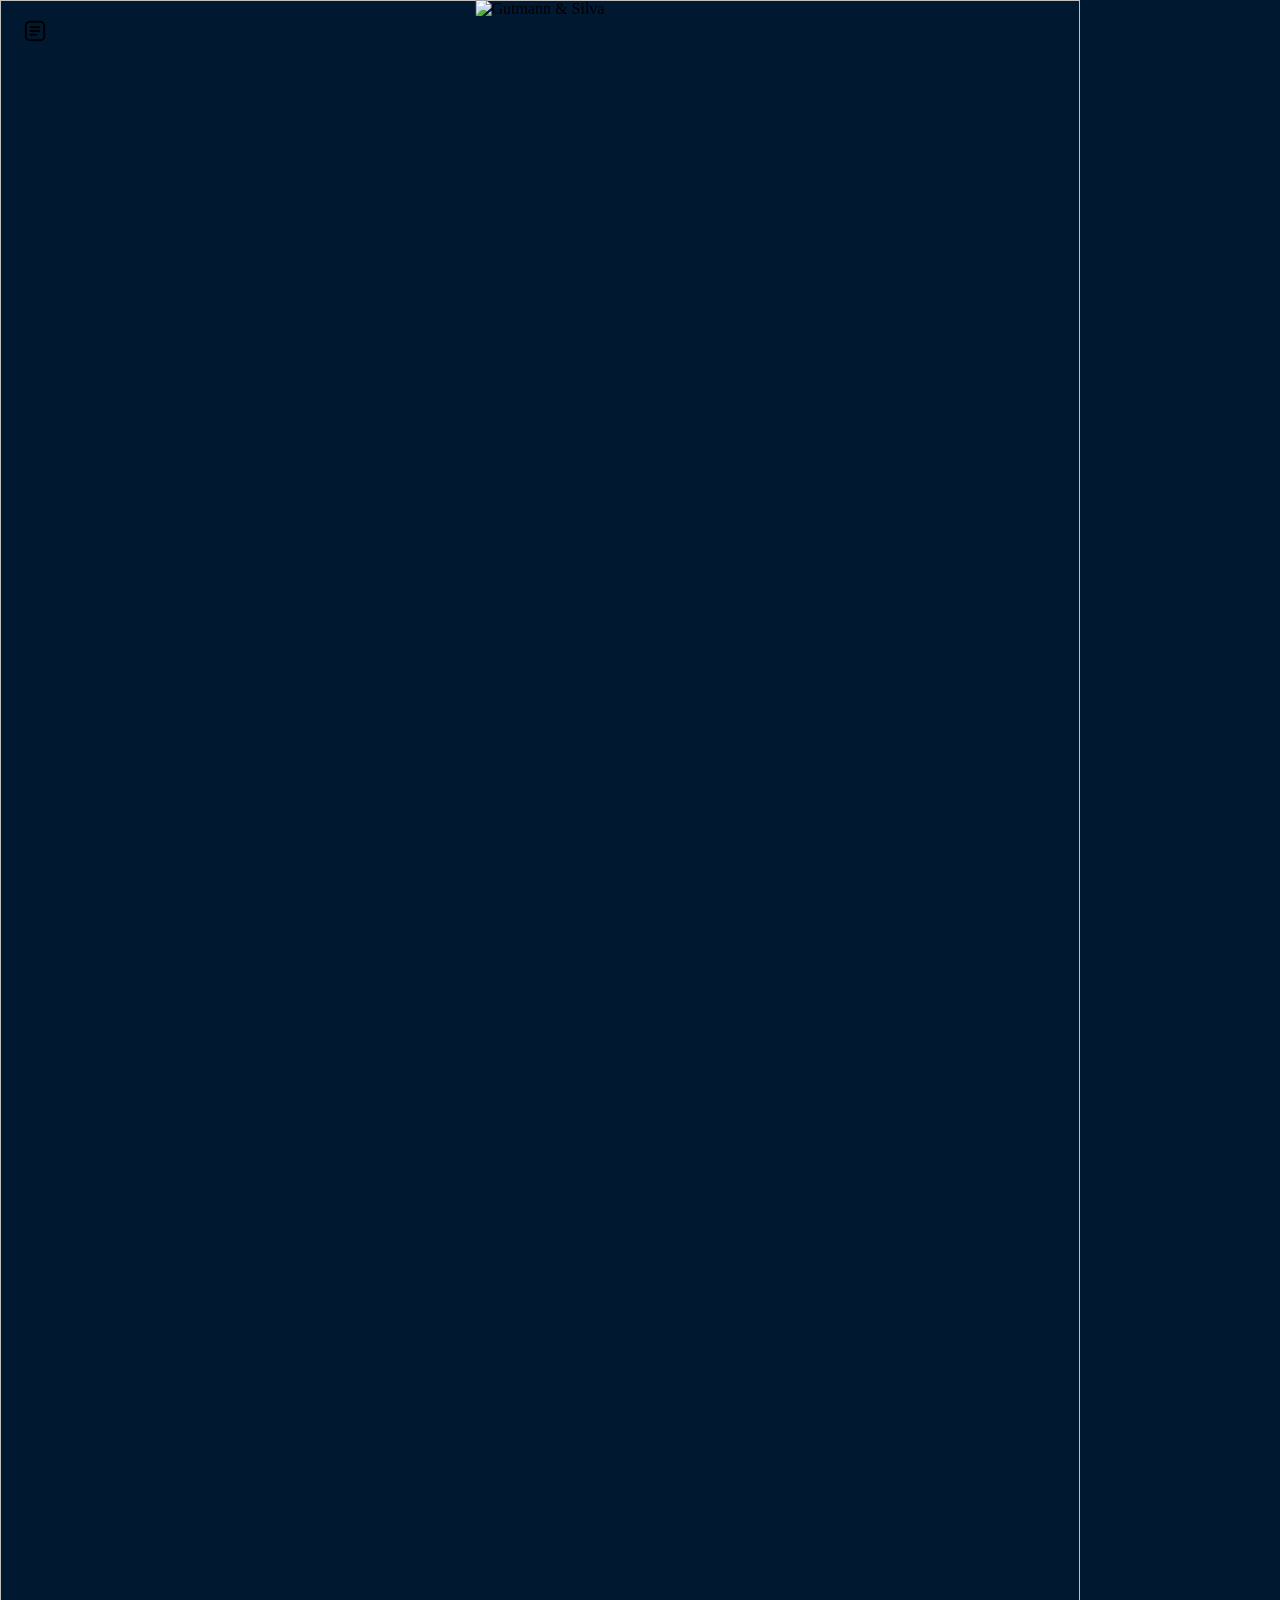
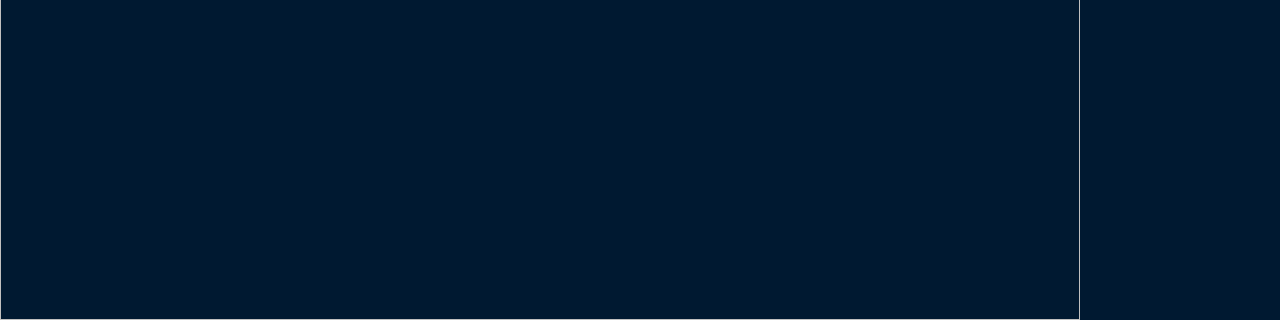
<file: scripts/js/cover.html>
<!doctype html>
<!--
  Capa do Reel 1080x1920 (scripts/cover_compose.py). Pagina sem rede: o driver
  (render_cover.mjs) chama window.setup(dados), que monta a capa e devolve as
  medidas. Texto entra so por textContent; foto, logotipo e fontes chegam como
  data: URI lidos pelo Python. Camadas, de baixo para cima: foto, vinheta do
  topo, degrade azul-marinho, logotipo do escritorio, bloco de texto (pill da
  area, gancho, subtitulo com a ultima linha em destaque) e o @ no rodape.
-->
<html lang="pt-BR">
<head>
<meta charset="utf-8">
<meta http-equiv="Content-Security-Policy" content="default-src 'none'; script-src 'unsafe-inline'; img-src data:; style-src 'unsafe-inline'; font-src data:">
<title>Capa</title>
<style>
  html, body { margin: 0; padding: 0; overflow: hidden; background: var(--bg, #001931); }
  #stage { position: absolute; left: 0; top: 0; width: 1080px; height: 1920px; overflow: hidden; background: var(--bg); }
  #photo { position: absolute; left: 0; top: 0; width: 1080px; height: 1920px; object-fit: cover; display: block; }
  #vignette, #shade, #scrim { position: absolute; left: 0; top: 0; width: 1080px; height: 1920px; }
  #logo { position: absolute; left: 50%; transform: translateX(-50%); height: auto; display: block;
          filter: drop-shadow(0 4px 16px var(--shadow)); }
  #block { position: absolute; display: flex; flex-direction: column; align-items: flex-start; }
  #pill { display: inline-flex; align-items: center; gap: 14px; box-sizing: border-box; max-width: 100%;
          min-height: 62px; padding: 10px 28px 10px 22px; border-radius: 999px;
          background: var(--glass); border: 1.5px solid var(--edge); color: var(--fg); }
  #pill svg { flex: none; width: 26px; height: 26px; }
  #area { font-family: var(--font-body); font-weight: 600; text-transform: uppercase; letter-spacing: 0.08em;
          line-height: 1.2; overflow-wrap: anywhere; }
  #hook { margin: 22px 0 0; max-width: 100%; font-family: var(--font-title); font-weight: 800; line-height: 1.02;
          letter-spacing: -0.01em; white-space: pre-line; word-break: normal; hyphens: manual;
          color: var(--fg); background: linear-gradient(180deg, #ffffff 15%, var(--fg) 100%);
          -webkit-background-clip: text; background-clip: text; -webkit-text-fill-color: transparent; }
  #sub { margin: 20px 0 0; max-width: 100%; font-family: var(--font-body); font-weight: 600; line-height: 1.16; }
  #subMain, #subAccent { display: block; white-space: pre-line; overflow-wrap: anywhere; }
  #subMain { color: var(--fg); }
  #subAccent { color: var(--accent); }
  #handle { position: absolute; text-align: center; font-family: var(--font-body); font-weight: 500;
            letter-spacing: 0.02em; color: var(--fg-soft); overflow-wrap: anywhere; line-height: 1.25; }
</style>
</head>
<body>
<div id="stage">
  <img id="photo" alt="">
  <div id="vignette"></div>
  <div id="scrim"></div>
  <div id="shade"></div>
  <img id="logo" alt="Gutmann &amp; Silva">
  <div id="block">
    <div id="pill"><svg viewBox="0 0 24 24" aria-hidden="true" fill="none" stroke="currentColor" stroke-width="1.8" stroke-linecap="round" stroke-linejoin="round"><rect x="3.5" y="3.5" width="17" height="17" rx="3.5"/><path d="M8 8.5h8M8 12h8M8 15.5h5"/></svg><span id="area"></span></div>
    <h1 id="hook"></h1>
    <p id="sub"><span id="subMain"></span><span id="subAccent"></span></p>
  </div>
  <div id="handle"></div>
</div>
<script>
'use strict';
(() => {
  let L = null;

  function rgb(hex) {
    const m = /^#([0-9a-f]{2})([0-9a-f]{2})([0-9a-f]{2})$/i.exec(hex);
    if (!m) throw new Error('cor invalida: ' + hex);
    return [parseInt(m[1], 16), parseInt(m[2], 16), parseInt(m[3], 16)];
  }
  const rgba = (c, a) => `rgba(${c[0]}, ${c[1]}, ${c[2]}, ${a})`;
  const family = (name) => {
    const names = [name, 'Poppins'].filter((n, i, all) => n && all.indexOf(n) === i);
    // sem Poppins na maquina: sans-serif geometricas parecidas antes da generica
    return names.concat(['Montserrat', 'Inter']).filter((n, i, all) => all.indexOf(n) === i)
      .map((n) => '"' + String(n).replace(/["\\]/g, '') + '"').join(', ') + ', sans-serif';
  };
  const $ = (id) => document.getElementById(id);

  function loadImg(img, src) {
    img.src = src;
    return img.decode();
  }

  // Caixa justa do texto (uniao dos retangulos das linhas), em px do quadro.
  function textBox(el) {
    if (!el || !el.textContent) return null;
    const r = document.createRange();
    r.selectNodeContents(el);
    const rects = [...r.getClientRects()].filter((q) => q.width > 0 && q.height > 0);
    if (!rects.length) return null;
    return {
      top: Math.min(...rects.map((q) => q.top)), bottom: Math.max(...rects.map((q) => q.bottom)),
      left: Math.min(...rects.map((q) => q.left)), right: Math.max(...rects.map((q) => q.right)),
    };
  }
  function elBox(el) {
    if (!el || el.style.display === 'none') return null;
    const q = el.getBoundingClientRect();
    return { top: q.top, bottom: q.bottom, left: q.left, right: q.right };
  }
  function lineCount(el) {
    const r = document.createRange();
    r.selectNodeContents(el);
    const tops = new Set();
    for (const q of r.getClientRects()) if (q.width > 0 && q.height > 0) tops.add(Math.round(q.top));
    return tops.size;
  }
  const overflows = (el) => el.scrollWidth > el.clientWidth + 0.5;

  // Maior corpo (de hookMax a hookMin) em que o gancho cabe em ate 2 linhas sem
  // quebrar palavra; se nenhum cabe (palavra enorme), repete permitindo quebrar
  // a palavra. Se nem assim cabe em 2 linhas, fica no minimo e o Python recusa.
  function fitHook(hook) {
    for (const wrap of ['normal', 'anywhere']) {
      hook.style.overflowWrap = wrap;
      for (let s = L.hookMax; s >= L.hookMin; s -= L.hookStep) {
        hook.style.fontSize = s + 'px';
        if (!overflows(hook) && lineCount(hook) <= 2) return s;
      }
    }
    hook.style.fontSize = L.hookMin + 'px';
    return L.hookMin;
  }

  // Degrade azul-marinho preso ao topo MEDIDO do bloco de texto: transparente
  // ate shade[0] px acima, 55 % a shade[1] px, 88 % a shade[2] px acima do topo
  // e ficando solido ate a base (o texto nunca fica sobre foto clara).
  function placeShade(bg) {
    const top = $('block').getBoundingClientRect().top;
    const g = L.shade;
    const at = (px) => Math.max(0, Math.min(L.height, px)).toFixed(1) + 'px';
    $('shade').style.background = `linear-gradient(180deg, ${rgba(bg, 0)} 0px, ${rgba(bg, 0)} ${at(top - g[0])}, `
      + `${rgba(bg, 0.55)} ${at(top - g[1])}, ${rgba(bg, 0.88)} ${at(top - g[2])}, `
      + `${rgba(bg, 0.95)} ${at(top + 150)}, ${rgba(bg, 1)} ${at(top + 300)}, ${rgba(bg, 1)} ${L.height}px)`;
  }

  window.setup = async (d) => {
    L = d.layout;
    const root = document.documentElement.style;
    const bg = rgb(d.colors.bg), fg = rgb(d.colors.fg);
    root.setProperty('--bg', d.colors.bg);
    root.setProperty('--fg', d.colors.fg);
    root.setProperty('--fg-soft', rgba(fg, 0.74));
    root.setProperty('--accent', d.colors.accent);
    root.setProperty('--glass', 'rgba(255, 255, 255, 0.10)');
    root.setProperty('--edge', 'rgba(255, 255, 255, 0.30)');
    root.setProperty('--shadow', rgba(bg, 0.55));
    root.setProperty('--font-title', family(d.fonts.title));
    root.setProperty('--font-body', family(d.fonts.body));

    for (const f of d.fontFiles || []) {
      try { document.fonts.add(await new FontFace('Poppins', `url("${f.url}")`, { weight: String(f.weight) }).load()); }
      catch (e) { /* fonte ilegivel: fica a da maquina */ }
    }

    // veu atras do logotipo: opacidade calculada no Python pela luminancia da
    // foto naquele ponto (wordmark branco legivel ate em foto clara)
    const a = Math.max(0, Math.min(0.95, Number(d.logoScrim) || 0));
    const lb = L.logoTop + L.logoWidth * 0.55 + 28;  // ~28 px abaixo do wordmark
    $('scrim').style.background = `linear-gradient(180deg, ${rgba(bg, a)} 0px, ${rgba(bg, a)} ${lb.toFixed(0)}px, `
      + `${rgba(bg, a * 0.45)} ${(lb + 110).toFixed(0)}px, ${rgba(bg, 0)} ${(lb + 240).toFixed(0)}px)`;
    $('vignette').style.background = `linear-gradient(180deg, ${rgba(bg, 0.6)} 0%, ${rgba(bg, 0.3)} 14%, ${rgba(bg, 0)} 30%)`;

    const photo = $('photo'), logo = $('logo');
    photo.style.objectPosition = d.photoPosition;
    logo.style.top = L.logoTop + 'px';
    logo.style.width = L.logoWidth + 'px';
    await Promise.all([loadImg(photo, d.photo), loadImg(logo, d.logo)]);

    const block = $('block');
    block.style.left = L.margin + 'px';
    block.style.right = L.margin + 'px';
    block.style.bottom = (L.height - L.blockBottom) + 'px';
    $('area').style.fontSize = L.areaSize + 'px';
    $('sub').style.fontSize = L.subSize + 'px';

    if (d.area) $('area').textContent = d.area; else $('pill').style.display = 'none';
    $('hook').textContent = d.hook;
    if (d.subMain) $('subMain').textContent = d.subMain;
    if (d.subAccent) $('subAccent').textContent = d.subAccent;
    if (!d.subMain && !d.subAccent) $('sub').style.display = 'none';
    if (!d.area) $('hook').style.marginTop = '0';

    const handle = $('handle');
    handle.style.left = L.margin + 'px';
    handle.style.right = L.margin + 'px';
    handle.style.top = L.handleTop + 'px';
    handle.style.fontSize = L.handleSize + 'px';
    handle.textContent = d.handle;

    await document.fonts.ready;
    const hookSize = fitHook($('hook'));
    placeShade(bg);
    return window.inspect(hookSize);
  };

  window.inspect = (hookSize) => {
    const hook = $('hook');
    const boxes = {
      pill: elBox($('pill')), area: textBox($('area')), hook: textBox(hook),
      subMain: textBox($('subMain')), subAccent: textBox($('subAccent')),
      handle: textBox($('handle')), logo: elBox($('logo')), block: elBox($('block')),
    };
    const textNames = ['pill', 'area', 'hook', 'subMain', 'subAccent', 'handle'];
    const inside = (b) => b.top >= L.safeTop && b.bottom <= L.height - L.safeBottom
      && b.top >= L.gridTop && b.bottom <= L.gridBottom
      && b.left >= L.margin - 14 && b.right <= L.width - L.margin + 14;
    const imgs = [...document.querySelectorAll('img')];
    return {
      boxes,
      safeOk: textNames.every((n) => !boxes[n] || inside(boxes[n])),
      hookSize: hookSize === undefined ? parseFloat(getComputedStyle(hook).fontSize) : hookSize,
      hookLines: lineCount(hook),
      overflow: {
        hook: overflows(hook), area: overflows($('area')), subMain: overflows($('subMain')),
        subAccent: overflows($('subAccent')), handle: overflows($('handle')),
        block: $('block').scrollWidth > $('block').clientWidth + 0.5,
      },
      texts: {
        hook: hook.textContent, area: $('area').textContent || null,
        subMain: $('subMain').textContent || null, subAccent: $('subAccent').textContent || null,
        handle: $('handle').textContent,
      },
      areaTransform: getComputedStyle($('area')).textTransform,
      hookFont: getComputedStyle(hook).fontFamily, hookWeight: getComputedStyle(hook).fontWeight,
      objectPosition: $('photo').style.objectPosition,
      imgCount: imgs.length,
      imgAlts: imgs.map((i) => i.alt),
      allDataUris: imgs.every((i) => i.src.startsWith('data:')),
      imgsLoaded: imgs.every((i) => i.complete && i.naturalWidth > 0),
      xss: window.__xss === undefined ? null : window.__xss,
    };
  };
})();
</script>
</body>
</html>
</file>
